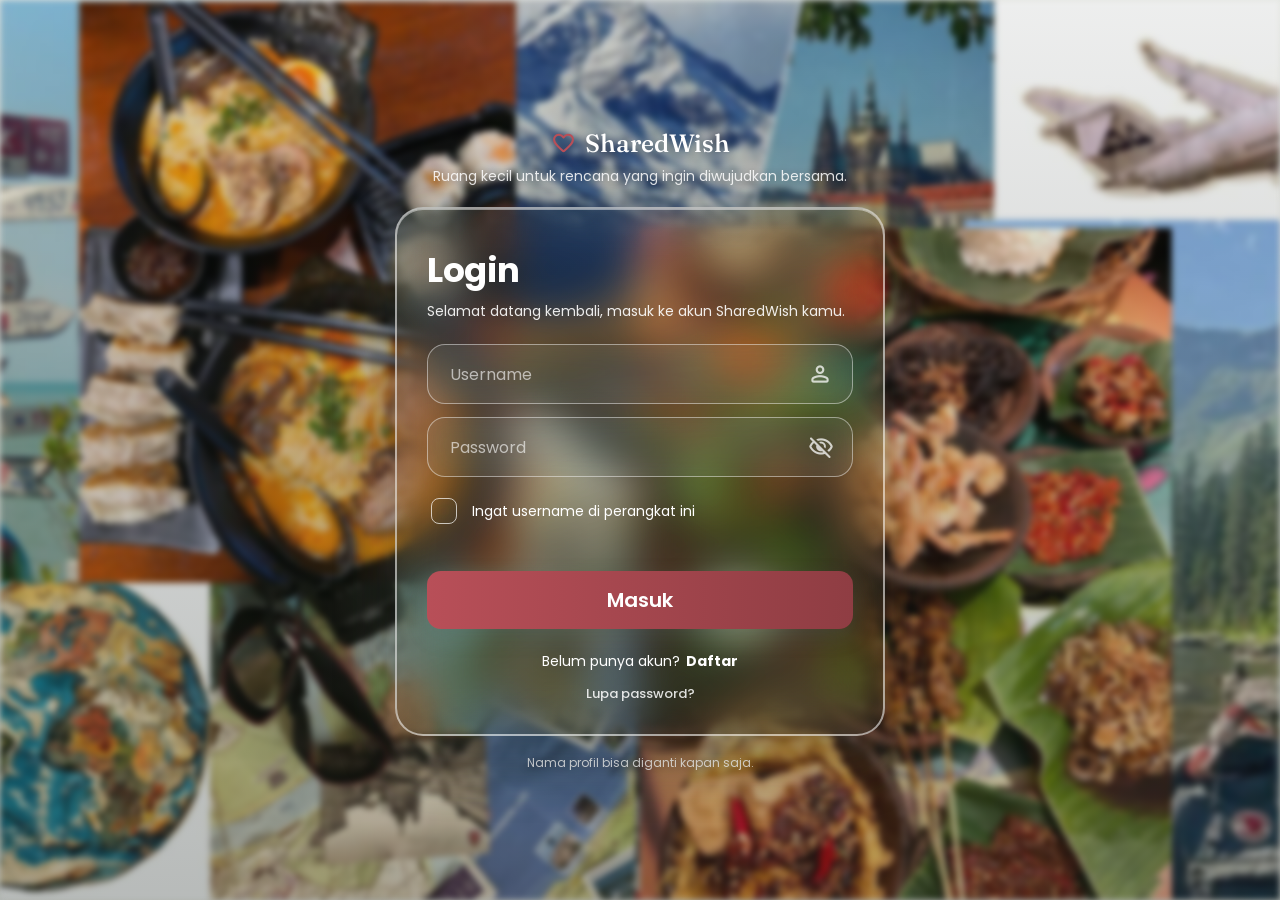
<file: index.html>
<!DOCTYPE html>
<html lang="id">
<head>
<meta charset="UTF-8">
<meta name="viewport" content="width=device-width, initial-scale=1, viewport-fit=cover">
<meta name="theme-color" content="#f3f5ef">
<title>SharedWish | Login</title>
<link rel="preconnect" href="https://fonts.googleapis.com">
<link rel="preconnect" href="https://fonts.gstatic.com" crossorigin>
<link href="https://fonts.googleapis.com/css2?family=Poppins:wght@400;500;600;700&family=Fraunces:opsz,wght@9..144,500;9..144,600&family=Material+Symbols+Rounded:opsz,wght,FILL,GRAD@20..48,400,0,0" rel="stylesheet">
<script src="firebase-config.js"></script>
<link rel="stylesheet" href="css/style.css">
</head>
<body>
<main>
  <div class="intro">
    <div class="brand"><span class="icon" aria-hidden="true">favorite</span> SharedWish</div>
    <p>Ruang kecil untuk rencana yang ingin diwujudkan bersama.</p>
  </div>
  <section id="auth-panel">
    <form id="auth-form">
      <h1 id="auth-heading">Login</h1>
      <p class="hint" id="auth-subtitle">Selamat datang kembali, masuk ke akun SharedWish kamu.</p>
      <div class="auth-fields">
        <label class="sr-only" for="auth-username">Username</label>
        <div class="input-wrap">
          <span class="icon" aria-hidden="true">person</span>
          <input id="auth-username" type="text" maxlength="30" autocomplete="username" autocapitalize="none" placeholder="Username" required>
        </div>
        <label class="sr-only" for="auth-password">Password</label>
        <div class="input-wrap">
          <span class="icon" aria-hidden="true">lock</span>
          <input id="auth-password" type="password" minlength="8" autocomplete="current-password" placeholder="Password" required>
          <button class="password-toggle" id="toggle-password" type="button" aria-label="Tampilkan password"><span class="icon" aria-hidden="true">visibility_off</span></button>
        </div>
        <div id="confirm-password-wrap" class="input-wrap" hidden>
          <span class="icon" aria-hidden="true">lock</span>
          <label class="sr-only" for="auth-confirm-password">Ulangi password</label>
          <input id="auth-confirm-password" type="password" minlength="8" autocomplete="new-password" placeholder="Ulangi password">
        </div>
      </div>
      <label class="remember-row" for="remember-username">
        <input id="remember-username" type="checkbox">
        <span>Ingat username di perangkat ini</span>
      </label>
      <p class="auth-error" id="auth-error" aria-live="polite"></p>
      <button type="submit" id="auth-submit"><span class="icon" aria-hidden="true" style="color:inherit">login</span> Masuk</button>
    </form>
    <form id="recovery-form" hidden>
      <h1>Lupa password?</h1>
      <p class="hint">Masukkan username kamu. Kami akan mengirim link reset password ke email yang terdaftar di Firebase.</p>
      <div class="auth-fields">
        <label class="sr-only" for="recovery-username">Username</label>
        <div class="input-wrap"><span class="icon" aria-hidden="true">person</span><input id="recovery-username" type="text" maxlength="30" autocomplete="username" autocapitalize="none" placeholder="Username" required></div>
      </div>
      <button type="submit" id="recovery-submit">Kirim email reset</button>
    </form>
    <div class="auth-links">
      <div class="account-switch"><span id="auth-switch-copy">Belum punya akun?</span><button class="text-button" id="tab-register" type="button">Daftar</button><button class="text-button" id="tab-login" type="button" hidden>Masuk</button></div>
      <button class="text-button" id="tab-recover" type="button">Lupa password?</button>
    </div>
  </section>
  <section id="recovery-panel" hidden>
    <h1>Email terkirim</h1>
    <p class="hint">Cek inbox kamu untuk link reset password.</p>
    <code class="recovery-code" id="recovery-code-display" style="font-size:13px;line-height:1.6;"></code>
    <button type="button" id="copy-recovery" style="display:none;">Salin kode</button>
    <p class="photo-error" id="recovery-copy-status" aria-live="polite"></p>
    <button type="button" class="secondary-button" id="continue-after-recovery">Kembali ke Login</button>
  </section>
  <form id="profile-form" hidden>
    <h1>Mulai dari nama kamu</h1>
    <p class="hint">Nama ini akan dipakai saat kamu membuat atau bergabung ke room.</p>
    <p class="account-note" id="account-label"></p>
    <div class="profile-photo-row">
      <div class="avatar-preview">
        <span class="icon" id="photo-placeholder" aria-hidden="true">person</span>
        <img id="photo-preview" alt="Pratinjau foto profil">
      </div>
      <div class="photo-actions">
        <label class="photo-select" for="profile-photo"><span class="icon" aria-hidden="true">photo_camera</span> Pilih foto profil</label>
        <input class="photo-input" id="profile-photo" type="file" accept="image/*">
        <button class="photo-remove" id="remove-photo" type="button">Hapus foto</button>
        <p class="photo-error" id="photo-error" aria-live="polite"></p>
      </div>
    </div>
    <label for="profile-name">Nama profil</label>
    <input id="profile-name" name="name" type="text" maxlength="30" autocomplete="nickname" placeholder="Contoh: Alex" required>
    <button type="submit" id="profile-submit"><span class="icon" aria-hidden="true" style="color:inherit">arrow_forward</span> Lanjutkan</button>
    <button class="secondary-button" id="rotate-recovery" type="button">Ganti password</button>
    <button class="secondary-button" id="logout-button" type="button">Keluar dari akun</button>
  </form>
  <footer>Nama profil bisa diganti kapan saja.</footer>
</main>
<script src="js/script.js"></script>
</body>
</html>
</file>
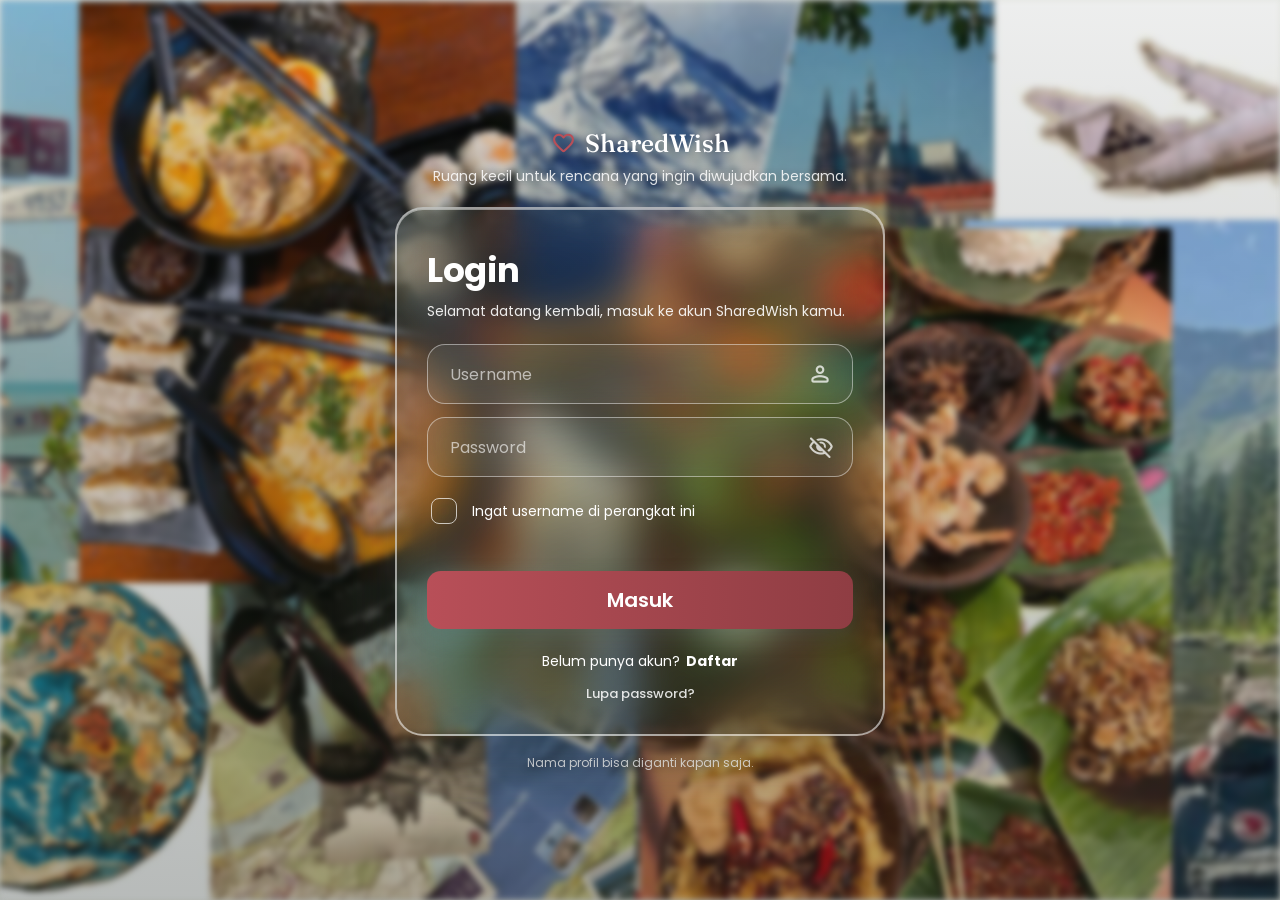
<file: sharedwish-v1.html>
<!DOCTYPE html>
<html lang="id">
<head>
<meta charset="UTF-8">
<meta name="viewport" content="width=device-width, initial-scale=1, viewport-fit=cover">
<title>SharedWish</title>
<link rel="preconnect" href="https://fonts.googleapis.com">
<link rel="preconnect" href="https://fonts.gstatic.com" crossorigin>
<link href="https://fonts.googleapis.com/css2?family=DM+Sans:wght@400;500;600;700&family=Fraunces:opsz,wght@9..144,500;9..144,600&family=Material+Symbols+Rounded:opsz,wght,FILL,GRAD@20..48,400,0,0" rel="stylesheet">
<script src="firebase-config.js"></script>
<link rel="stylesheet" href="css/main.css">
</head>
<body>
<div class="wrap">

  <div id="screen-login" class="screen active">
    <div class="top-line">
      <a class="login-profile" id="login-profile" href="index.html" aria-label="Buka profil pengguna">
        <span class="icon" id="login-profile-placeholder" aria-hidden="true">account_circle</span>
        <img id="login-profile-photo" alt="" style="display:none;">
        <span class="login-profile-name" id="login-profile-name"></span>
      </a>

    </div>
    <div style="text-align:center;margin-bottom:24px;">
      <h1 class="brand" style="font-size:30px;"><span class="icon" aria-hidden="true">favorite</span> SharedWish</h1>
      <p class="badge">Ruang wishlist &amp; pengingat acara bersama</p>
    </div>
    <div class="tab-row">
      <button class="tab-btn active" id="tab-join" onclick="switchAuthTab('join')">Masuk</button>
      <button class="tab-btn" id="tab-create" onclick="switchAuthTab('create')">Buat Room</button>
    </div>
    <div class="card auth-form active" id="form-join">
      <input id="in-roomid" placeholder="Room ID (mis. MYMBG01)" autocapitalize="characters">
      <input id="in-pin" type="password" inputmode="numeric" maxlength="8" placeholder="PIN Room (jika ada)">
      <button class="btn-primary" id="btn-join" onclick="joinRoom()">Masuk</button>
      <p class="hint" style="margin-top:10px;">Masukkan Room ID dan PIN Room untuk bergabung.</p>
    </div>
    <div class="card auth-form" id="form-create">
      <input id="in-newroomname" placeholder="Nama room, mis. My MBG">
      <input id="in-newroompin" type="password" inputmode="numeric" maxlength="8" placeholder="Buat PIN Room (opsional)">
      <button class="btn-primary" id="btn-create" onclick="createRoom()">Buat Room Baru</button>
      <p class="hint" style="margin-top:10px;">Room ID akan dibuat otomatis. Bagikan ke pasanganmu beserta PIN-nya.</p>
    </div>
  </div>

  <div id="screen-room" class="screen">
    <header class="top">
      <div>
        <h2 id="room-name">Room</h2>
        <div class="member-list" id="room-members" aria-label="Profil dan anggota room"></div>
        <span class="room-id-badge" id="room-id-badge"></span>
      </div>
      <div class="action-row" style="margin:0;">
        <button class="btn-ghost" onclick="leaveRoom()"><span class="icon small" aria-hidden="true">logout</span> Keluar</button>
      </div>
    </header>
    <div id="banners"></div>
    <div class="stat-row" id="room-stats"></div>
    <div class="card" id="progress"></div>
    <div class="nav-grid">
      <button class="nav-btn" onclick="goWishlist()"><span class="icon" aria-hidden="true">favorite</span> Wishlist</button>
      <button class="nav-btn" onclick="goEntity('events')"><span class="icon" aria-hidden="true">event</span> Event</button>
      <button class="nav-btn" onclick="goEntity('secrets')"><span class="icon" aria-hidden="true">lock</span> Secret</button>
      <button class="nav-btn" onclick="goEntity('memories')"><span class="icon" aria-hidden="true">photo_camera</span> Memory</button>
    </div>
    <div class="row-btns">
      <button class="btn-sm" onclick="shareRoom()"><span class="icon small" aria-hidden="true">group_add</span> Undang</button>
      <button class="btn-sm" onclick="enableNotif()"><span class="icon small" aria-hidden="true">notifications</span> Notifikasi</button>
      <button class="btn-sm" onclick="exportJson()"><span class="icon small" aria-hidden="true">download</span> JSON</button>
      <button class="btn-sm" onclick="exportCsv()"><span class="icon small" aria-hidden="true">download</span> CSV</button>
    </div>
  </div>

  <div id="screen-wishlist" class="screen">
    <header class="top">
      <div>
        <button class="btn-ghost" onclick="goRoom()" style="padding-left:0;"><span class="icon small" aria-hidden="true">arrow_back</span> Room</button>
        <h2>Wishlist</h2>
      </div>
    </header>
    <p class="sync-note" id="sync-note"></p>
    <div id="wishlist-list"></div>
    <button class="fab" onclick="openModal()" aria-label="Tambah wishlist"><span class="icon" aria-hidden="true">add</span></button>
  </div>

  <div id="screen-entity" class="screen">
    <header class="top"><div>
      <button class="btn-ghost" onclick="goRoom()" style="padding-left:0;"><span class="icon small" aria-hidden="true">arrow_back</span> Room</button>
      <h2 id="ent-title"></h2><p class="badge" id="ent-sub"></p>
    </div></header>
    <div id="ent-list"></div>
    <button class="fab" id="ent-fab" onclick="openEnt()" aria-label="Tambah"><span class="icon" aria-hidden="true">add</span></button>
  </div>

</div>

<div class="modal-back" id="modal-back">
  <div class="modal">
    <h3 id="modal-title">Tambah Wishlist</h3>
    <input id="f-title" placeholder="Judul (mis. Camping bareng)">
    <textarea id="f-desc" placeholder="Deskripsi (opsional)" rows="2"></textarea>
    <div class="row2">
      <select id="f-category">
        <option value="Umum">Umum</option>
        <option value="Kuliner">Kuliner</option>
        <option value="Jalan-jalan">Jalan-jalan</option>
        <option value="Hiburan">Hiburan</option>
        <option value="Lainnya">Lainnya</option>
      </select>
      <select id="f-priority">
        <option value="Rendah">Prioritas: Rendah</option>
        <option value="Sedang" selected>Prioritas: Sedang</option>
        <option value="Tinggi">Prioritas: Tinggi</option>
      </select>
    </div>
    <div class="row2">
      <select id="f-status">
        <option value="idea">Ide</option>
        <option value="planned">Direncanakan</option>
        <option value="preparing">Dipersiapkan</option>
        <option value="done">Selesai</option>
      </select>
      <input id="f-target" type="date">
    </div>
    <button class="btn-sm" id="btn-mem" style="display:none;margin-bottom:12px" onclick="memWish()"></button>
    <div class="action-row">
      <button class="btn-ghost" onclick="closeModal()">Batal</button>
      <button class="btn-danger" id="btn-delete" onclick="deleteWish()" style="display:none;">Hapus</button>
      <button class="btn-primary" id="btn-save" onclick="saveWish()">Simpan</button>
    </div>
  </div>
</div>

<div class="modal-back" id="ent-modal">
  <div class="modal">
    <h3 id="ent-mtitle"></h3>
    <div id="ent-fields"></div>
    <div id="ent-extra"></div>
    <div class="action-row">
      <button class="btn-ghost" onclick="closeEnt()">Batal</button>
      <button class="btn-danger" id="ent-del" onclick="delEnt()" style="display:none;">Hapus</button>
      <button class="btn-primary" id="ent-save" onclick="saveEnt()">Simpan</button>
    </div>
  </div>
</div>
<script src="js/main.js"></script>
</body>
</html>
</file>
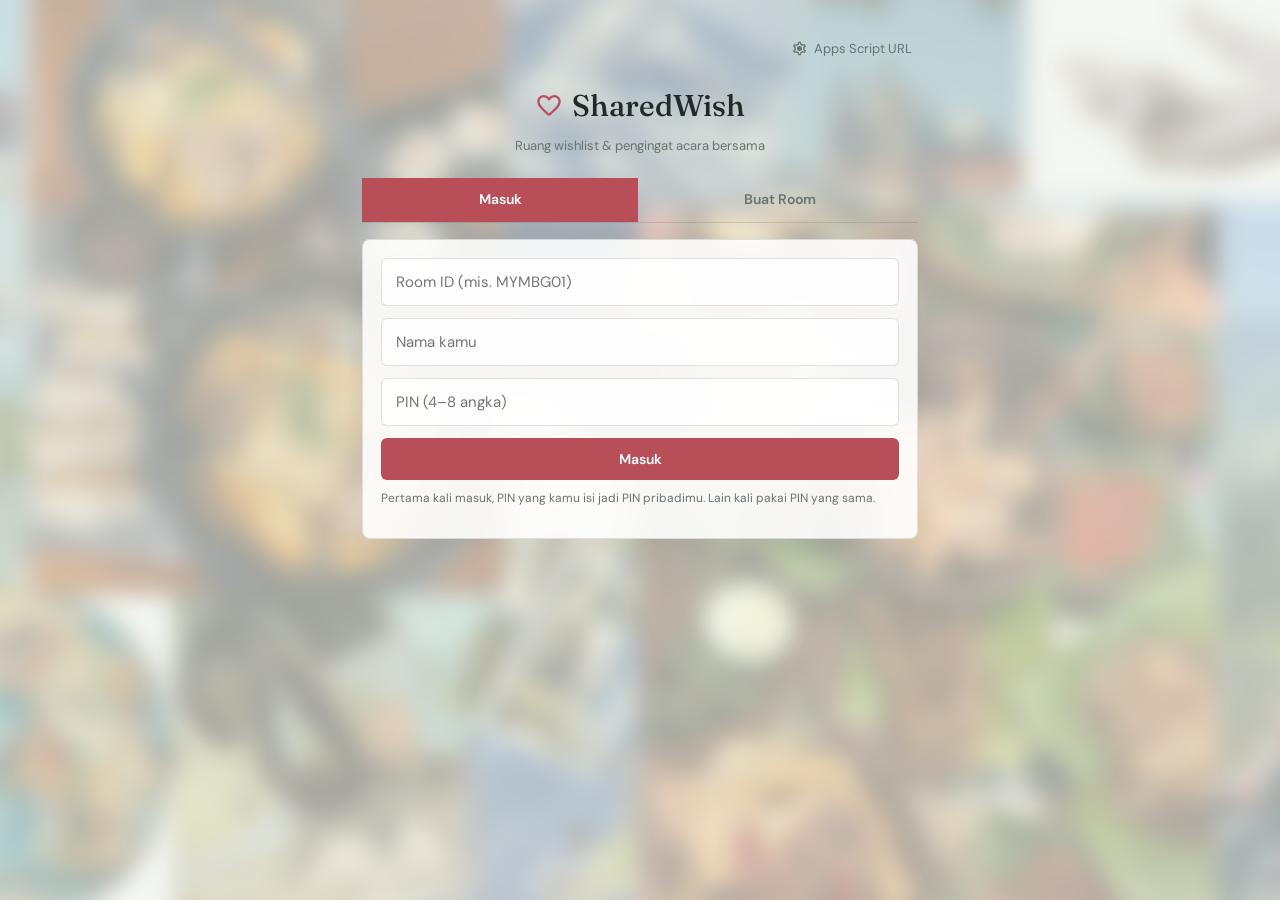
<file: versi lama.html>
<!DOCTYPE html>
<html lang="id">
<head>
<meta charset="UTF-8">
<meta name="viewport" content="width=device-width, initial-scale=1, viewport-fit=cover">
<title>SharedWish</title>
<link rel="preconnect" href="https://fonts.googleapis.com">
<link rel="preconnect" href="https://fonts.gstatic.com" crossorigin>
<link href="https://fonts.googleapis.com/css2?family=DM+Sans:wght@400;500;600;700&family=Fraunces:opsz,wght@9..144,500;9..144,600&family=Material+Symbols+Rounded:opsz,wght,FILL,GRAD@20..48,400,0,0" rel="stylesheet">
<style>
:root{
  color-scheme:light;
  --bg:#f3f5ef; --surface:rgba(255,255,255,.88); --text:#202a26; --muted:#68746e;
  --accent:#b84f58; --accent-soft:#f6e6e1; --plum:#486359;
  --border:rgba(46,69,59,.15); --radius:8px;
}
:root[data-theme="dark"]{
  color-scheme:dark;
  --bg:#1c2723; --surface:rgba(35,47,42,.9); --text:#f0f2ec; --muted:#b1bcb4;
  --accent:#e17c78; --accent-soft:#503936; --plum:#b5c7b9; --border:rgba(219,233,220,.15);
}
html{scroll-padding-top:env(safe-area-inset-top,0px);}
*{box-sizing:border-box;}
body{margin:0;background:var(--bg);color:var(--text);font-family:'DM Sans',sans-serif;min-height:100vh;
  padding-top:env(safe-area-inset-top,0px);padding-bottom:env(safe-area-inset-bottom,0px);isolation:isolate;}
body::before,body::after{content:"";position:fixed;inset:-20px;pointer-events:none;z-index:-1;}
body::before{background:url('bg.jpg') center/cover no-repeat;filter:blur(12px);transform:scale(1.04);}
body::after{inset:0;background:rgba(239,243,236,.66);}
:root[data-theme="dark"] body::after{background:rgba(20,30,26,.72);}
h1,h2,h3{font-family:'Fraunces',serif;font-weight:500;margin:0;}
.wrap{max-width:600px;margin:0 auto;padding:34px 22px 72px;}
.screen{display:none;} .screen.active{display:block;}
input,select,textarea{width:100%;padding:13px 14px;border:1px solid var(--border);border-radius:6px;background:var(--surface);color:var(--text);font-family:inherit;font-size:15px;margin-bottom:12px;}
input:focus,select:focus,textarea:focus{outline:2px solid var(--accent);outline-offset:1px;}
button{font-family:inherit;font-size:14px;border:none;border-radius:6px;padding:12px 16px;cursor:pointer;transition:background .18s ease,border-color .18s ease,transform .18s ease;}
button:hover{transform:translateY(-1px);}
.btn-primary{background:var(--accent);color:#fff;width:100%;font-weight:600;}
.btn-primary:disabled{opacity:.6;}
.btn-ghost{background:transparent;color:var(--plum);padding:8px 4px;}
.btn-danger{background:transparent;color:var(--accent);}
.card{background:var(--surface);backdrop-filter:blur(18px);border:1px solid var(--border);border-radius:var(--radius);padding:18px;margin-bottom:12px;box-shadow:0 8px 24px rgba(34,48,39,.06);}
header.top{display:flex;align-items:center;justify-content:space-between;margin-bottom:24px;gap:10px;}
.badge{font-size:13px;color:var(--muted);}
.stat-row{display:flex;gap:10px;margin:20px 0;}
.stat{flex:1;background:var(--surface);border:1px solid var(--border);border-radius:6px;padding:14px;text-align:left;}
.stat b{display:block;font-size:24px;font-weight:600;}
.stat span{font-size:12px;color:var(--muted);}
.wish-item{display:flex;justify-content:space-between;align-items:flex-start;gap:10px;}
.wish-title{font-weight:600;}
.wish-meta{font-size:13px;color:var(--muted);margin-top:2px;}
.status-pill{display:inline-flex;align-items:center;gap:4px;font-size:12px;padding:4px 8px;border-radius:4px;background:var(--accent-soft);color:var(--accent);white-space:nowrap;}
.empty{text-align:center;color:var(--muted);padding:40px 10px;}
.fab{position:fixed;right:max(20px,env(safe-area-inset-right,0px));bottom:max(20px,env(safe-area-inset-bottom,0px));background:var(--accent);color:#fff;width:54px;height:54px;border-radius:50%;font-size:24px;display:flex;align-items:center;justify-content:center;box-shadow:0 8px 22px rgba(75,47,43,.25);border:none;}
.modal-back{position:fixed;inset:0;background:rgba(20,30,26,.46);backdrop-filter:blur(5px);display:none;align-items:flex-end;justify-content:center;z-index:10;}
.modal-back.active{display:flex;}
.modal{background:var(--surface);backdrop-filter:blur(22px);width:100%;max-width:600px;border:1px solid var(--border);border-radius:10px 10px 0 0;padding:24px 22px calc(22px + env(safe-area-inset-bottom,0px));max-height:85vh;overflow-y:auto;}
.modal h3{margin-bottom:16px;}
.row2{display:flex;gap:10px;} .row2>*{flex:1;}
.hint{font-size:12px;color:var(--muted);margin:-6px 0 14px;}
.action-row{display:flex;gap:10px;margin-top:6px;}
.action-row button{flex:1;}
.tab-row{display:flex;gap:4px;margin-bottom:16px;border-bottom:1px solid var(--border);}
.tab-btn{flex:1;background:transparent;border:0;border-bottom:2px solid transparent;border-radius:0;color:var(--muted);font-weight:600;padding:12px;}
.tab-btn.active{background:var(--accent);color:#fff;border-color:var(--accent);}
.auth-form{display:none;} .auth-form.active{display:block;}
.room-id-badge{display:inline-block;background:var(--accent-soft);color:var(--accent);font-size:12px;font-weight:600;letter-spacing:.5px;padding:5px 9px;border-radius:4px;margin-top:7px;}
.top-line{display:flex;justify-content:space-between;align-items:center;margin-bottom:24px;}
.gear{background:transparent;color:var(--muted);font-size:13px;padding:6px;display:inline-flex;align-items:center;gap:6px;}
.sync-note{font-size:12px;color:var(--muted);text-align:center;margin:6px 0 14px;}
.nav-grid{display:grid;grid-template-columns:1fr 1fr;gap:10px;margin:18px 0}
.nav-btn{background:var(--surface);border:1px solid var(--border);color:var(--text);padding:16px 12px;border-radius:6px;font-weight:600;display:flex;align-items:center;gap:10px;text-align:left}
.nav-btn .icon{color:var(--accent);}
.banner{background:var(--surface);border-left:3px solid var(--accent);color:var(--text);border-radius:4px;padding:11px 14px;margin-bottom:10px;font-size:14px;display:flex;align-items:center;gap:8px}
.bar{display:flex;height:10px;border-radius:6px;overflow:hidden;background:var(--border);margin:8px 0}
.bar i{display:block;background:var(--accent)}
.row-btns{display:flex;gap:8px;flex-wrap:wrap;margin-top:14px}
.btn-sm{background:var(--surface);border:1px solid var(--border);color:var(--plum);padding:8px 11px;font-size:13px;display:inline-flex;align-items:center;justify-content:center;gap:6px}
label.lb{display:block;font-size:12px;color:var(--muted);margin:0 0 4px}
.side{display:flex;flex-direction:column;align-items:flex-end;gap:8px}
.mem img{width:100%;max-height:220px;object-fit:cover;border-radius:10px;margin-bottom:10px;display:block}
.story{font-style:italic;margin:10px 0 0;line-height:1.5}
.icon{font-family:'Material Symbols Rounded';font-weight:normal;font-style:normal;font-size:20px;line-height:1;letter-spacing:normal;text-transform:none;display:inline-flex;align-items:center;white-space:nowrap;word-wrap:normal;direction:ltr;font-feature-settings:'liga';-webkit-font-feature-settings:'liga';-webkit-font-smoothing:antialiased;}
.icon.small{font-size:17px;}
.brand{display:flex;align-items:center;justify-content:center;gap:9px;}
.brand .icon{font-size:28px;color:var(--accent);}
@media(max-width:420px){.wrap{padding:24px 16px 72px}.card{padding:15px}.row-btns{gap:6px}.row-btns .btn-sm{flex:1}.side .btn-sm{font-size:12px;padding:7px 8px}}
</style>
</head>
<body>
<div class="wrap">

  <div id="screen-login" class="screen active">
    <div class="top-line">
      <div></div>
      <button class="gear" onclick="getApiUrl(true)"><span class="icon small" aria-hidden="true">settings</span> Apps Script URL</button>
    </div>
    <div style="text-align:center;margin-bottom:24px;">
      <h1 class="brand" style="font-size:30px;"><span class="icon" aria-hidden="true">favorite</span> SharedWish</h1>
      <p class="badge">Ruang wishlist &amp; pengingat acara bersama</p>
    </div>
    <div class="tab-row">
      <button class="tab-btn active" id="tab-join" onclick="switchAuthTab('join')">Masuk</button>
      <button class="tab-btn" id="tab-create" onclick="switchAuthTab('create')">Buat Room</button>
    </div>
    <div class="card auth-form active" id="form-join">
      <input id="in-roomid" placeholder="Room ID (mis. MYMBG01)" autocapitalize="characters">
      <input id="in-username" placeholder="Nama kamu">
      <input id="in-pin" type="password" inputmode="numeric" maxlength="8" placeholder="PIN (4–8 angka)">
      <button class="btn-primary" id="btn-join" onclick="joinRoom()">Masuk</button>
      <p class="hint" style="margin-top:10px;">Pertama kali masuk, PIN yang kamu isi jadi PIN pribadimu. Lain kali pakai PIN yang sama.</p>
    </div>
    <div class="card auth-form" id="form-create">
      <input id="in-newroomname" placeholder="Nama room, mis. My MBG">
      <input id="in-sheeturl" placeholder="Link atau ID Google Spreadsheet kamu">
      <input id="in-newusername" placeholder="Nama kamu">
      <input id="in-newpin" type="password" inputmode="numeric" maxlength="8" placeholder="PIN pribadi (4–8 angka)">
      <input id="in-createcode" placeholder="Kode pembuat (isi hanya jika diatur di backend)">
      <button class="btn-primary" id="btn-create" onclick="createRoom()">Buat Room Baru</button>
      <p class="hint" style="margin-top:10px;">Spreadsheet hanya dikirim sekali ke backend; setelah itu backend yang menentukan Spreadsheet dari Room ID.</p>
    </div>
  </div>

  <div id="screen-room" class="screen">
    <header class="top">
      <div>
        <h2 id="room-name">Room</h2>
        <p class="badge" id="room-members"></p>
        <span class="room-id-badge" id="room-id-badge"></span>
      </div>
      <button class="btn-ghost" onclick="logout()"><span class="icon small" aria-hidden="true">logout</span> Keluar</button>
    </header>
    <div id="banners"></div>
    <div class="stat-row" id="room-stats"></div>
    <div class="card" id="progress"></div>
    <div class="nav-grid">
      <button class="nav-btn" onclick="goWishlist()"><span class="icon" aria-hidden="true">favorite</span> Wishlist</button>
      <button class="nav-btn" onclick="goEntity('events')"><span class="icon" aria-hidden="true">event</span> Event</button>
      <button class="nav-btn" onclick="goEntity('secrets')"><span class="icon" aria-hidden="true">lock</span> Secret</button>
      <button class="nav-btn" onclick="goEntity('memories')"><span class="icon" aria-hidden="true">photo_camera</span> Memory</button>
    </div>
    <div class="row-btns">
      <button class="btn-sm" onclick="shareRoom()"><span class="icon small" aria-hidden="true">group_add</span> Undang</button>
      <button class="btn-sm" onclick="enableNotif()"><span class="icon small" aria-hidden="true">notifications</span> Notifikasi</button>
      <button class="btn-sm" onclick="exportJson()"><span class="icon small" aria-hidden="true">download</span> JSON</button>
      <button class="btn-sm" onclick="exportCsv()"><span class="icon small" aria-hidden="true">download</span> CSV</button>
    </div>
  </div>

  <div id="screen-wishlist" class="screen">
    <header class="top">
      <div>
        <button class="btn-ghost" onclick="goRoom()" style="padding-left:0;"><span class="icon small" aria-hidden="true">arrow_back</span> Room</button>
        <h2>Wishlist</h2>
      </div>
    </header>
    <p class="sync-note" id="sync-note"></p>
    <div id="wishlist-list"></div>
    <button class="fab" onclick="openModal()" aria-label="Tambah wishlist"><span class="icon" aria-hidden="true">add</span></button>
  </div>

  <div id="screen-entity" class="screen">
    <header class="top"><div>
      <button class="btn-ghost" onclick="goRoom()" style="padding-left:0;"><span class="icon small" aria-hidden="true">arrow_back</span> Room</button>
      <h2 id="ent-title"></h2><p class="badge" id="ent-sub"></p>
    </div></header>
    <div id="ent-list"></div>
    <button class="fab" id="ent-fab" onclick="openEnt()" aria-label="Tambah"><span class="icon" aria-hidden="true">add</span></button>
  </div>

</div>

<div class="modal-back" id="modal-back">
  <div class="modal">
    <h3 id="modal-title">Tambah Wishlist</h3>
    <input id="f-title" placeholder="Judul (mis. Camping bareng)">
    <textarea id="f-desc" placeholder="Deskripsi (opsional)" rows="2"></textarea>
    <div class="row2">
      <select id="f-category">
        <option value="Umum">Umum</option>
        <option value="Kuliner">Kuliner</option>
        <option value="Jalan-jalan">Jalan-jalan</option>
        <option value="Hiburan">Hiburan</option>
        <option value="Lainnya">Lainnya</option>
      </select>
      <select id="f-priority">
        <option value="Rendah">Prioritas: Rendah</option>
        <option value="Sedang" selected>Prioritas: Sedang</option>
        <option value="Tinggi">Prioritas: Tinggi</option>
      </select>
    </div>
    <div class="row2">
      <select id="f-status">
        <option value="idea">Ide</option>
        <option value="planned">Direncanakan</option>
        <option value="preparing">Dipersiapkan</option>
        <option value="done">Selesai</option>
      </select>
      <input id="f-target" type="date">
    </div>
    <button class="btn-sm" id="btn-mem" style="display:none;margin-bottom:12px" onclick="memWish()"></button>
    <div class="action-row">
      <button class="btn-ghost" onclick="closeModal()">Batal</button>
      <button class="btn-danger" id="btn-delete" onclick="deleteWish()" style="display:none;">Hapus</button>
      <button class="btn-primary" id="btn-save" onclick="saveWish()">Simpan</button>
    </div>
  </div>
</div>

<div class="modal-back" id="ent-modal">
  <div class="modal">
    <h3 id="ent-mtitle"></h3>
    <div id="ent-fields"></div>
    <div id="ent-extra"></div>
    <div class="action-row">
      <button class="btn-ghost" onclick="closeEnt()">Batal</button>
      <button class="btn-danger" id="ent-del" onclick="delEnt()" style="display:none;">Hapus</button>
      <button class="btn-primary" id="ent-save" onclick="saveEnt()">Simpan</button>
    </div>
  </div>
</div>

<script>
const STATUS_LABEL={idea:'Ide',planned:'Direncanakan',preparing:'Dipersiapkan',done:'Selesai'};
const STATUS_ICON={idea:'lightbulb',planned:'event_note',preparing:'schedule',done:'check_circle'};
function icon(name,small=false){ return `<span class="icon${small?' small':''}" aria-hidden="true">${name}</span>`; }
function statusMarkup(status){ return `${icon(STATUS_ICON[status]||'circle',true)} ${STATUS_LABEL[status]||status}`; }
let state={currentRoom:null,currentUser:null,rooms:{}};
let editingId=null;

function loadState(){
  try{ const raw=localStorage.getItem('sharedwish'); if(raw) state=JSON.parse(raw); }
  catch(e){ console.warn('load failed',e); }
}
function saveState(){
  try{ localStorage.setItem('sharedwish', JSON.stringify(state)); }
  catch(e){ console.warn('save failed',e); }
}
function show(id){
  document.querySelectorAll('.screen').forEach(s=>s.classList.remove('active'));
  document.getElementById(id).classList.add('active');
}
function currentRoomObj(){ return state.rooms[state.currentRoom]; }

function getApiUrl(force){
  let url=localStorage.getItem('sharedwish_apiurl');
  if(!url||force){
    url=prompt('Masukkan Apps Script Web App URL (hasil deploy backend):', url||'');
    if(url) localStorage.setItem('sharedwish_apiurl', url.trim());
  }
  return url;
}
function extractSheetId(input){
  const m=(input||'').match(/[-\w]{25,}/);
  return m?m[0]:(input||'').trim();
}
async function api(body,auth=true){
  const url=getApiUrl(); if(!url) throw new Error('Apps Script URL belum diatur');
  if(auth){ const r=currentRoomObj(); body={...body,roomId:state.currentRoom,name:state.currentUser,token:r&&r.token}; }
  const res=await fetch(url,{method:'POST',headers:{'Content-Type':'text/plain;charset=utf-8'},body:JSON.stringify(body)});
  const data=await res.json();
  if(data.error) throw new Error(data.error);
  return data;
}
const PIN_OK=v=>/^\d{4,8}$/.test(v);
function switchAuthTab(mode){
  document.getElementById('tab-join').classList.toggle('active',mode==='join');
  document.getElementById('tab-create').classList.toggle('active',mode==='create');
  document.getElementById('form-join').classList.toggle('active',mode==='join');
  document.getElementById('form-create').classList.toggle('active',mode==='create');
}
function genRoomId(name){
  const base=(name||'ROOM').toUpperCase().replace(/[^A-Z0-9]/g,'').slice(0,6)||'ROOM';
  return base+Math.random().toString(36).slice(2,7).toUpperCase();
}
async function joinRoom(){
  const roomId=document.getElementById('in-roomid').value.trim().toUpperCase();
  const userName=document.getElementById('in-username').value.trim();
  const pin=document.getElementById('in-pin').value.trim();
  if(!roomId||!userName){ alert('Isi Room ID dan nama kamu dulu ya.'); return; }
  if(!PIN_OK(pin)){ alert('PIN harus 4–8 angka.'); return; }
  if(!getApiUrl()) return;
  const btn=document.getElementById('btn-join'); btn.disabled=true; btn.textContent='Menghubungkan...';
  try{
    const r=await api({action:'joinRoom',roomId,name:userName,pin},false);
    const old=state.rooms[roomId]||{members:[],wishlist:[]};
    state.rooms[roomId]={...old,name:r.roomName||roomId,token:r.token};
    state.currentRoom=roomId; state.currentUser=r.name;
    saveState(); document.getElementById('in-pin').value='';
    await syncRoom(); goRoom();
  }catch(err){ alert('Gagal masuk: '+err.message); }
  finally{ btn.disabled=false; btn.textContent='Masuk'; }
}
async function createRoom(){
  const roomName=document.getElementById('in-newroomname').value.trim();
  const sheetInput=document.getElementById('in-sheeturl').value.trim();
  const userName=document.getElementById('in-newusername').value.trim();
  const pin=document.getElementById('in-newpin').value.trim();
  const createCode=document.getElementById('in-createcode').value.trim();
  if(!roomName||!sheetInput||!userName){ alert('Isi nama room, link Spreadsheet, dan nama kamu dulu ya.'); return; }
  if(!PIN_OK(pin)){ alert('PIN harus 4–8 angka.'); return; }
  if(!getApiUrl()) return;
  const spreadsheetId=extractSheetId(sheetInput);
  const roomId=genRoomId(roomName);
  const btn=document.getElementById('btn-create'); btn.disabled=true; btn.textContent='Membuat room...';
  try{
    const r=await api({action:'createRoom',roomId,roomName,spreadsheetId,name:userName,pin,createCode},false);
    state.rooms[roomId]={name:roomName,token:r.token,members:[r.name],wishlist:[]};
    state.currentRoom=roomId; state.currentUser=r.name;
    saveState(); document.getElementById('in-newpin').value='';
    goRoom();
    alert('Room dibuat! Room ID: '+roomId+'\nBagikan Room ID ke pasanganmu. Saat pertama masuk, dia membuat PIN-nya sendiri.');
  }catch(err){ alert('Gagal membuat room: '+err.message); }
  finally{ btn.disabled=false; btn.textContent='Buat Room Baru'; }
}
function logout(){ state.currentRoom=null; state.currentUser=null; saveState(); show('screen-login'); }

async function syncRoom(){
  const room=currentRoomObj();
  if(!room) return;
  const note=document.getElementById('sync-note');
  if(note) note.textContent='Menyinkronkan...';
  try{
    const r=await api({action:'sync'});
    room.wishlist=r.wishlist; room.events=r.events; room.secrets=r.secrets; room.memories=r.memories;
    if(r.members.length) room.members=r.members.map(m=>m.name);
    if(r.roomName) room.name=r.roomName;
    saveState();
    if(note) note.textContent='';
  }catch(err){
    if(/Sesi tidak valid|Room tidak ditemukan/.test(err.message)){ logout(); alert('Sesi berakhir, silakan masuk lagi.'); return; }
    if(note) note.textContent='Gagal sinkron ('+err.message+') — menampilkan data tersimpan terakhir.';
  }
}
function goRoom(skip){
  const room=currentRoomObj();
  if(!room){ show('screen-login'); return; }
  document.getElementById('room-name').textContent=room.name;
  document.getElementById('room-members').textContent=room.members.join(' · ');
  document.getElementById('room-id-badge').textContent='Room ID: '+state.currentRoom;
  const c={idea:0,planned:0,preparing:0,done:0};
  room.wishlist.forEach(w=>c[w.status]=(c[w.status]||0)+1);
  document.getElementById('room-stats').innerHTML=`
    <div class="stat"><b>${room.wishlist.length}</b><span>Total</span></div>
    <div class="stat"><b>${c.planned+c.preparing}</b><span>Berjalan</span></div>
    <div class="stat"><b>${c.done}</b><span>Selesai</span></div>`;
  renderProgress(room,c); renderBanners(room);
  show('screen-room');
  if(skip!==true) syncRoom().then(()=>{ if(document.getElementById('screen-room').classList.contains('active')) goRoom(true); });
}
async function goWishlist(){
  show('screen-wishlist');
  renderWishlist();
  await syncRoom();
  renderWishlist();
}

function renderWishlist(){
  const room=currentRoomObj();
  const list=document.getElementById('wishlist-list');
  if(!room.wishlist.length){
    list.innerHTML='<div class="empty">Belum ada wishlist.<br>Ketuk + untuk menambah hal yang ingin kalian lakukan bersama.</div>';
    return;
  }
  const order={idea:0,planned:1,preparing:2,done:3};
  const sorted=[...room.wishlist].sort((a,b)=>order[a.status]-order[b.status]);
  list.innerHTML=sorted.map(w=>`
    <div class="card wish-item" onclick="openModal('${w.id}')">
      <div>
        <div class="wish-title">${escapeHtml(w.title)}</div>
        <div class="wish-meta">${escapeHtml(w.category)} · ${escapeHtml(w.priority)}${w.target?' · '+w.target:''} · oleh ${escapeHtml(w.creator)}</div>
      </div>
      ${wishSide(w)}
    </div>`).join('');
}
function escapeHtml(s){ return (s||'').toString().replace(/[&<>"']/g,c=>({'&':'&amp;','<':'&lt;','>':'&gt;','"':'&quot;',"'":'&#39;'}[c])); }

function openModal(id){
  editingId=id||null;
  const room=currentRoomObj();
  const del=document.getElementById('btn-delete');
  if(editingId){
    const w=room.wishlist.find(x=>x.id===editingId);
    document.getElementById('modal-title').textContent='Edit Wishlist';
    document.getElementById('f-title').value=w.title;
    document.getElementById('f-desc').value=w.description||'';
    document.getElementById('f-category').value=w.category;
    document.getElementById('f-priority').value=w.priority;
    document.getElementById('f-status').value=w.status;
    document.getElementById('f-target').value=d10(w.target);
    del.style.display='block';
  }else{
    document.getElementById('modal-title').textContent='Tambah Wishlist';
    document.getElementById('f-title').value='';
    document.getElementById('f-desc').value='';
    document.getElementById('f-category').value='Umum';
    document.getElementById('f-priority').value='Sedang';
    document.getElementById('f-status').value='idea';
    document.getElementById('f-target').value='';
    del.style.display='none';
  }
  updateMemBtn();
  document.getElementById('modal-back').classList.add('active');
}
function closeModal(){ document.getElementById('modal-back').classList.remove('active'); editingId=null; }

async function saveWish(){
  const title=document.getElementById('f-title').value.trim();
  if(!title){ alert('Judul wajib diisi.'); return; }
  const data={
    title,
    description:document.getElementById('f-desc').value.trim(),
    category:document.getElementById('f-category').value,
    priority:document.getElementById('f-priority').value,
    status:document.getElementById('f-status').value,
    target:document.getElementById('f-target').value,
  };
  const btn=document.getElementById('btn-save'); btn.disabled=true; btn.textContent='Menyimpan...';
  try{
    const prev=editingId&&currentRoomObj().wishlist.find(x=>x.id===editingId);
    const wasDone=!!prev&&prev.status==='done';
    if(editingId){ data.id=editingId; await api({action:'update',sheet:'Wishlist',data}); }
    else { data.id='W'+Date.now(); await api({action:'add',sheet:'Wishlist',data}); }
    closeModal(); await syncRoom(); renderWishlist();
    if(data.status==='done'&&!wasDone&&confirm('Selesai! Simpan sebagai Memory sekarang?')) memWish(data.id);
  }catch(err){ alert('Gagal menyimpan: '+err.message); }
  finally{ btn.disabled=false; btn.textContent='Simpan'; }
}
async function deleteWish(){
  if(!editingId||!confirm('Hapus wishlist ini?')) return;
  try{ await api({action:'delete',sheet:'Wishlist',id:editingId}); closeModal(); await syncRoom(); renderWishlist(); }
  catch(err){ alert('Gagal menghapus: '+err.message); }
}

/* ---------- V2: event & reminder ---------- */
const ENT={
 events:{sheet:'Events',title:'Event',icon:'event',fields:[['title','Nama acara','text'],['date','Tanggal','date'],['time','Jam','time'],['location','Lokasi','text'],['notes','Catatan','textarea'],['reminder','Reminder','select',[['none','Tanpa reminder'],['0','Pada hari H'],['1','H-1 (sehari sebelum)'],['3','H-3'],['7','H-7']]]]},
 secrets:{sheet:'Secrets',title:'Secret Wishlist',icon:'lock',sub:'Hanya kamu yang melihat ini di aplikasi',fields:[['title','Judul','text'],['description','Deskripsi','textarea']]},
 memories:{sheet:'Memories',title:'Memory',icon:'photo_camera',sub:'Arsip pengalaman kalian — lahir dari wishlist yang terwujud atau event yang sudah lewat',fields:[['title','Judul kenangan','text'],['date','Tanggal kejadian','date'],['note','Cerita — apa yang terjadi dan apa yang kalian rasakan?','textarea'],['image','Link foto (Google Drive / URL)','text']]}
};
let entKey=null, entEditId=null;
const d10=v=>(v||'').toString().slice(0,10);
function daysUntil(ds){ const d=new Date(d10(ds)+'T00:00:00'), t=new Date(); t.setHours(0,0,0,0); return Math.round((d-t)/864e5); }
function reminderList(room){
  return (room.events||[]).filter(e=>e.date&&e.reminder!==''&&e.reminder!=='none'&&e.reminder!==undefined).map(e=>{
    const dl=daysUntil(e.date); if(dl<0||dl>+e.reminder) return null;
    const txt=dl===0?`Hari ini — ${e.title}${e.time?' pukul '+e.time:''}`:dl===1?`Besok — ${e.title}`:`${dl} hari lagi — ${e.title}`;
    return {id:e.id,txt};
  }).filter(Boolean);
}
function renderBanners(room){
  const list=reminderList(room);
  document.getElementById('banners').innerHTML=list.map(r=>`<div class="banner">${icon('notifications',true)} ${escapeHtml(r.txt)}</div>`).join('');
  if('Notification' in window && Notification.permission==='granted'){
    const today=new Date().toDateString();
    list.forEach(r=>{ try{ const k='sw_n_'+r.id+'_'+today; if(!localStorage.getItem(k)){ localStorage.setItem(k,1); new Notification('SharedWish',{body:r.txt}); } }catch(e){} });
  }
}
function enableNotif(){
  if(!('Notification' in window)){ alert('Browser ini tidak mendukung notifikasi.'); return; }
  Notification.requestPermission().then(p=>{ if(p==='granted'){ alert('Notifikasi aktif. Pengingat muncul saat aplikasi dibuka.'); renderBanners(currentRoomObj()); } else alert('Izin notifikasi ditolak.'); });
}
function fieldHtml(f,v){
  const [k,l,t,o]=f, val=escapeHtml(v||'');
  const inp=t==='textarea'?`<textarea id="e-${k}" rows="2">${val}</textarea>`
    :t==='select'?`<select id="e-${k}">${o.map(([a,b])=>`<option value="${a}"${String(v)===a?' selected':''}>${b}</option>`).join('')}</select>`
    :`<input id="e-${k}" type="${t}" value="${val}">`;
  return `<label class="lb">${l}</label>${inp}`;
}
function entRows(){ return currentRoomObj()[entKey]||[]; }
function goEntity(k){
  entKey=k; const c=ENT[k];
  document.getElementById('ent-title').innerHTML=`${icon(c.icon)} ${c.title}`;
  document.getElementById('ent-sub').textContent=c.sub||'';
  document.getElementById('ent-fab').style.display=k==='memories'?'none':'flex';
  show('screen-entity'); renderEnt();
  syncRoom().then(()=>{ if(entKey===k) renderEnt(); });
}
function renderEnt(){
  let rows=[...entRows()];
  if(entKey==='events') rows.sort((a,b)=>(d10(a.date)+a.time).localeCompare(d10(b.date)+b.time));
  if(entKey==='memories') rows.sort((a,b)=>d10(b.date).localeCompare(d10(a.date)));
  const el=document.getElementById('ent-list');
  if(!rows.length){ el.innerHTML=entKey==='memories'?'<div class="empty">Belum ada memory.<br>Tandai wishlist sebagai selesai, atau buka event yang sudah lewat, lalu pilih “Jadikan Memory”.</div>':'<div class="empty">Belum ada data. Ketuk + untuk menambah.</div>'; return; }
  if(entKey==='memories'){ el.innerHTML=rows.map(memCard).join(''); return; }
  el.innerHTML=rows.map(r=>{
    let meta='', extra='';
    if(entKey==='events'){ const dl=r.date?daysUntil(r.date):null; meta=[d10(r.date),r.time,r.location].filter(Boolean).join(' · '); extra=evSide(r,dl); if(r.notes) meta+=`<br>${escapeHtml(r.notes)}`; }
    if(entKey==='secrets') meta=escapeHtml(r.description);
    if(entKey==='memories'){ meta=[d10(r.date)].filter(Boolean).join('')+(r.note?'<br>'+escapeHtml(r.note):''); {const rl=refLabel(r); if(rl) meta+='<br>'+icon('link',true)+' '+escapeHtml(rl);}
      if(/^https?:\/\//.test(r.image||'')) meta+=`<br><a href="${escapeHtml(r.image)}" target="_blank" rel="noopener">${icon('photo_camera',true)} Lihat foto</a>`; }
    return `<div class="card wish-item" onclick="openEnt('${r.id}')"><div><div class="wish-title">${escapeHtml(r.title)}</div><div class="wish-meta">${entKey==='events'?escapeHtml(meta).replace(/&lt;br&gt;/g,'<br>'):meta}</div></div>${extra}</div>`;
  }).join('');
}
let entRef=null;
function findMem(type,id){ return (currentRoomObj().memories||[]).find(m=>m.ref_type===type&&m.ref_id===id); }
function refLabel(m){
  if(!m.ref_type||!m.ref_id) return '';
  const r=currentRoomObj(), list=m.ref_type==='wishlist'?r.wishlist:(r.events||[]);
  const src=list.find(x=>x.id===m.ref_id);
  return src?(m.ref_type==='wishlist'?'Wishlist: ':'Event: ')+src.title:'';
}
function memoryFrom(type,id,title,date){
  const m=findMem(type,id);
  if(type==='wishlist') closeModal(); else closeEnt();
  goEntity('memories');
  if(m) openEnt(m.id); else openEnt(null,{title,date:d10(date)||d10(new Date().toISOString()),ref_type:type,ref_id:id});
}
function updateMemBtn(){
  const b=document.getElementById('btn-mem'); b.style.display='none';
  const w=editingId&&currentRoomObj().wishlist.find(x=>x.id===editingId);
  if(!w||w.status!=='done') return;
  b.innerHTML=`${icon('photo_camera',true)} ${findMem('wishlist',w.id)?'Lihat Memory':'Simpan sebagai Memory'}`;
  b.style.display='inline-block';
}
function memWish(id){ const w=currentRoomObj().wishlist.find(x=>x.id===(id||editingId)); if(w) memoryFrom('wishlist',w.id,w.title,w.target); }
function memEvt(id){ const e=(currentRoomObj().events||[]).find(x=>x.id===id); if(e) memoryFrom('events',id,e.title,e.date); }
function openEnt(id,pre){
  entEditId=id||null; entRef=pre&&pre.ref_id?{ref_type:pre.ref_type,ref_id:pre.ref_id}:null;
  const c=ENT[entKey];
  const row=id?entRows().find(x=>x.id===id):(pre||{reminder:'1'});
  document.getElementById('ent-mtitle').textContent=(id?'Edit ':'Tambah ')+c.title.replace(/^\S+\s/,'');
  document.getElementById('ent-fields').innerHTML=c.fields.map(f=>fieldHtml(f,f[2]==='date'?d10(row[f[0]]):row[f[0]])).join('');
  let extra='';
  if(entKey==='events'&&id){ const m=findMem('events',id); if(m||daysUntil(row.date)<=0) extra=`<button class="btn-sm" style="margin-bottom:12px" onclick="memEvt('${id}')">${icon('photo_camera',true)} ${m?'Lihat Memory':'Simpan sebagai Memory'}</button>`; }
  if(entKey==='memories'){ const rl=refLabel(row); if(rl) extra=`<p class="badge">${icon('link',true)} ${escapeHtml(rl)}</p>`; }
  document.getElementById('ent-extra').innerHTML=extra;
  document.getElementById('ent-del').style.display=id?'block':'none';
  document.getElementById('ent-modal').classList.add('active');
}
function closeEnt(){ document.getElementById('ent-modal').classList.remove('active'); entEditId=null; }
async function saveEnt(){
  const c=ENT[entKey], data={};
  c.fields.forEach(f=>data[f[0]]=document.getElementById('e-'+f[0]).value.trim());
  if(!data.title){ alert('Judul wajib diisi.'); return; }
  if(entKey==='events'&&!data.date){ alert('Tanggal acara wajib diisi.'); return; }
  const btn=document.getElementById('ent-save'); btn.disabled=true; btn.textContent='Menyimpan...';
  try{
    if(entEditId) data.id=entEditId; else { data.id='X'+Date.now(); if(entRef) Object.assign(data,entRef); }
    await api({action:entEditId?'update':'add',sheet:c.sheet,data});
    closeEnt(); await syncRoom(); renderEnt();
  }catch(err){ alert('Gagal menyimpan: '+err.message); }
  finally{ btn.disabled=false; btn.textContent='Simpan'; }
}
async function delEnt(){
  if(!entEditId||!confirm('Hapus data ini?')) return;
  try{ await api({action:'delete',sheet:ENT[entKey].sheet,id:entEditId}); closeEnt(); await syncRoom(); renderEnt(); }
  catch(err){ alert('Gagal menghapus: '+err.message); }
}

/* ---------- alur: selesai -> memory ---------- */
function wishSide(w){
  const pill=`<span class="status-pill">${statusMarkup(w.status)}</span>`;
  const btn=w.status==='done'
    ?`<button class="btn-sm" onclick="event.stopPropagation();memWish('${w.id}')">${icon('photo_camera',true)} ${findMem('wishlist',w.id)?'Lihat Memory':'Jadikan Memory'}</button>`
    :`<button class="btn-sm" onclick="event.stopPropagation();completeWish('${w.id}')">${icon('check',true)} Tandai selesai</button>`;
  return `<div class="side">${pill}${btn}</div>`;
}
async function completeWish(id){
  const w=currentRoomObj().wishlist.find(x=>x.id===id); if(!w) return;
  if(!confirm('Tandai "'+w.title+'" sudah selesai dilakukan?')) return;
  try{
    await api({action:'update',sheet:'Wishlist',data:{id,status:'done'}});
    await syncRoom(); renderWishlist();
    if(confirm('Selesai! Simpan sebagai Memory sekarang?')) memWish(id);
  }catch(err){ alert('Gagal memperbarui status: '+err.message); }
}
function evSide(r,dl){
  if(dl===null) return '';
  const pill=`<span class="status-pill">${dl<0?'Lewat':dl===0?'Hari ini':dl+' hari lagi'}</span>`;
  const has=findMem('events',r.id);
  const btn=(has||dl<=0)?`<button class="btn-sm" onclick="event.stopPropagation();memEvt('${r.id}')">${icon('photo_camera',true)} ${has?'Lihat Memory':'Jadikan Memory'}</button>`:'';
  return `<div class="side">${pill}${btn}</div>`;
}
function imgUrl(u){
  u=u||''; const g=u.match(/drive\.google\.com\/file\/d\/([\w-]+)/)||(/drive\.google\.com/.test(u)?u.match(/[?&]id=([\w-]+)/):null);
  if(g) return 'https://drive.google.com/thumbnail?id='+g[1]+'&sz=w800';
  return /^https?:\/\//.test(u)?u:'';
}
function longDate(ds){ const t=d10(ds); return t?new Date(t+'T00:00:00').toLocaleDateString('id-ID',{day:'numeric',month:'long',year:'numeric'}):''; }
function memCard(m){
  const img=imgUrl(m.image), rl=refLabel(m);
  return `<div class="card mem" onclick="openEnt('${m.id}')">${img?`<img src="${escapeHtml(img)}" alt="" onerror="this.style.display='none'">`:''}
    <div class="wish-title" style="font-size:17px">${escapeHtml(m.title)}</div>
    <div class="wish-meta">${longDate(m.date)}${rl?' · '+icon('link',true)+' '+escapeHtml(rl):''}</div>
    ${m.note?`<p class="story">“${escapeHtml(m.note)}”</p>`:''}</div>`;
}

/* ---------- V3: progress ---------- */
function renderProgress(room,c){
  const t=room.wishlist.length||1;
  const seg=[['idea',.3],['planned',.55],['preparing',.8],['done',1]];
  document.getElementById('progress').innerHTML=`<b>${icon('monitoring',true)} Progress wishlist</b>
    <div class="bar">${seg.map(([k,o])=>`<i style="width:${(c[k]||0)/t*100}%;opacity:${o}"></i>`).join('')}</div>
    <span class="badge">${Object.keys(STATUS_LABEL).map(k=>`${icon(STATUS_ICON[k],true)} ${STATUS_LABEL[k]} ${c[k]||0}`).join(' · ')}</span>
    <div class="badge" style="margin-top:6px">${icon('event',true)} ${(room.events||[]).length} event · ${icon('photo_camera',true)} ${(room.memories||[]).length} memory · ${icon('lock',true)} ${(room.secrets||[]).length} secret</div>`;
}

/* ---------- V4: undang & export ---------- */
function shareRoom(){
  const room=currentRoomObj(), id=state.currentRoom;
  const url=location.protocol.startsWith('http')&&!/^(127\.|localhost)/.test(location.hostname)?location.href.split('?')[0]+'?room='+id:'';
  const text=`Gabung ke room "${room.name}" di SharedWish.\nRoom ID: ${id}`+(url?`\nLink: ${url}`:'');
  if(navigator.share) navigator.share({text}).catch(()=>{});
  else if(navigator.clipboard) navigator.clipboard.writeText(text).then(()=>alert('Undangan disalin:\n\n'+text));
  else prompt('Salin undangan:',text);
}
function download(name,mime,content){
  const a=document.createElement('a'); a.href=URL.createObjectURL(new Blob([content],{type:mime})); a.download=name; a.click();
  setTimeout(()=>URL.revokeObjectURL(a.href),1000);
}
function exportJson(){
  const r=currentRoomObj();
  download(`sharedwish-${state.currentRoom}.json`,'application/json',JSON.stringify({room:r.name,roomId:state.currentRoom,members:r.members,wishlist:r.wishlist,events:r.events||[],memories:r.memories||[],secret_saya:r.secrets||[]},null,2));
}
function exportCsv(){
  const r=currentRoomObj(), q=v=>'"'+String(v==null?'':v).replace(/"/g,'""')+'"';
  const L=[['tipe','judul','tanggal','status/reminder','catatan','pembuat']];
  r.wishlist.forEach(w=>L.push(['wishlist',w.title,d10(w.target),w.status,w.description,w.creator]));
  (r.events||[]).forEach(e=>L.push(['event',e.title,(d10(e.date)+' '+(e.time||'')).trim(),e.reminder,e.notes,e.creator]));
  (r.memories||[]).forEach(m=>L.push(['memory',m.title,d10(m.date),'',m.note,m.creator]));
  download(`sharedwish-${state.currentRoom}.csv`,'text/csv;charset=utf-8','\ufeff'+L.map(x=>x.map(q).join(',')).join('\n'));
}

const qRoom=new URLSearchParams(location.search).get('room');
if(qRoom) document.getElementById('in-roomid').value=qRoom.toUpperCase();
loadState();
if(state.currentRoom && state.rooms[state.currentRoom] && state.rooms[state.currentRoom].token) goRoom(); else show('screen-login');
</script>
</body>
</html>
</file>
<file: css/style.css>
:root {
  color-scheme: light;
  --text: #f0f2ec;
  --muted: rgba(177, 188, 180, 0.92);
  --border: rgba(255, 255, 255, 0.5);
  --accent: #b84f58;
}

* { box-sizing: border-box; }

body {
  margin: 0;
  min-height: 100vh;
  color: var(--text);
  font-family: 'Poppins', sans-serif;
  isolation: isolate;
  background: #f3f5ef;
}

body::before,
body::after {
  content: "";
  position: fixed;
  inset: 0;
  z-index: -1;
  pointer-events: none;
}

body::before {
  background: url('../bg.jpg') center/cover no-repeat,
  linear-gradient(180deg, #486359 0%, #68746e 36%, #f3f5ef 58%, #202a26 100%);
  filter: blur(3px);
}

body::after {
  background: linear-gradient(180deg, rgba(32, 42, 38, 0.08), rgba(32, 42, 38, 0.32));
}

main {
  width: min(100% - 36px, 490px);
  min-height: 100svh;
  margin: auto;
  display: flex;
  flex-direction: column;
  justify-content: center;
  padding: 32px 0 calc(32px + env(safe-area-inset-bottom, 0px));
}

.brand {
  display: flex;
  align-items: center;
  justify-content: center;
  gap: 9px;
  font: 500 25px 'Fraunces', serif;
  color: #fff;
  text-shadow: 0 1px 12px rgba(21, 34, 28, 0.3);
}

.icon {
  font-family: 'Material Symbols Rounded';
  font-weight: normal;
  font-style: normal;
  font-size: 25px;
  line-height: 1;
  display: inline-flex;
  align-items: center;
  font-feature-settings: 'liga';
  -webkit-font-smoothing: antialiased;
  color: var(--accent);
}

.intro {
  text-align: center;
  margin-bottom: 20px;
}

.intro p {
  margin: 8px 0 0;
  color: rgba(255, 255, 255, 0.86);
  font-size: 14px;
  text-shadow: 0 1px 8px rgba(21, 34, 28, 0.35);
}

/* ===== Glass Panel ===== */
#auth-panel,
#recovery-panel,
#profile-form {
  padding: 36px 30px 28px;
  background: linear-gradient(160deg,
    rgba(72, 99, 89, 0.22) 0%,
    rgba(72, 99, 89, 0.14) 38%,
    rgba(32, 42, 38, 0.38) 100%);
  -webkit-backdrop-filter: blur(22px) saturate(140%);
  backdrop-filter: blur(22px) saturate(140%);
  border: 2px solid rgba(255, 255, 255, 0.55);
  border-radius: 28px;
  box-shadow:
    inset 0 1px 0 rgba(255, 255, 255, 0.45),
    0 24px 60px rgba(32, 42, 38, 0.30);
}

#auth-panel form {
  padding: 0;
  background: transparent;
  border: 0;
  border-radius: 0;
  box-shadow: none;
  backdrop-filter: none;
}

h1 {
  font: 700 34px 'Poppins', sans-serif;
  margin: 0 0 5px;
  letter-spacing: -0.5px;
  color: #fff;
}

.hint,
.account-note {
  margin: 0 0 22px;
  color: rgba(255, 255, 255, 0.9);
  font-size: 14px;
  line-height: 1.5;
}

[hidden] { display: none !important; }

.auth-fields {
  display: grid;
  gap: 13px;
}

.sr-only {
  position: absolute;
  width: 1px;
  height: 1px;
  padding: 0;
  margin: -1px;
  overflow: hidden;
  clip: rect(0, 0, 0, 0);
  white-space: nowrap;
  border: 0;
}

/* ===== Input Glass (tanpa abu-abu) ===== */
.input-wrap {
  position: relative;
  display: flex;
  align-items: center;
}

.input-wrap > .icon {
  position: absolute;
  right: 20px;
  z-index: 1;
  color: rgba(255, 255, 255, 0.75);
  font-size: 26px;
  pointer-events: none;
}

.input-wrap:has(.password-toggle) > .icon {
  display: none;
}

/* Semua input → pure glass */
input,
.input-wrap input,
#profile-name {
  width: 100%;
  height: 60px;
  padding: 0 18px;
  border: 1.5px solid rgba(255, 255, 255, 0.45);
  border-radius: 18px;
  background: rgba(255, 255, 255, 0.06);          /* transparan bersih */
  -webkit-backdrop-filter: blur(14px) saturate(140%);
  backdrop-filter: blur(14px) saturate(140%);
  color: #fff;
  font: inherit;
  font-size: 16px;
  outline: none;
  transition: border-color 0.2s ease, background 0.2s ease, box-shadow 0.2s ease;
}

.input-wrap input {
  padding: 0 58px 0 22px;
}

input::placeholder,
.input-wrap input::placeholder,
#profile-name::placeholder {
  color: rgba(255, 255, 255, 0.62);
}

input:focus,
.input-wrap input:focus,
#profile-name:focus {
  border-color: rgba(255, 255, 255, 0.85);
  background: rgba(255, 255, 255, 0.11);
  box-shadow: 0 0 0 3px rgba(255, 255, 255, 0.15);
}

/* Autofill biar tetap putih */
input:-webkit-autofill {
  -webkit-text-fill-color: #fff !important;
  caret-color: #fff;
  transition: background-color 9999s ease-in-out 0s;
}

/* Password toggle */
.password-toggle {
  position: absolute;
  right: 12px;
  z-index: 2;
  width: 40px;
  height: 40px;
  min-height: 40px;
  margin: 0;
  padding: 8px;
  border: 0;
  background: transparent;
  color: rgba(255, 255, 255, 0.75);
  cursor: pointer;
}

.password-toggle .icon {
  font-size: 26px;
  color: inherit;
}

/* Remember me */
.remember-row {
  display: flex;
  align-items: center;
  gap: 12px;
  margin: 18px 0 6px;
  color: #fff;
  font-size: 14px;
  font-weight: 400;
  cursor: pointer;
}

.remember-row input {
  -webkit-appearance: none;
  appearance: none;
  flex: none;
  display: grid;
  place-items: center;
  width: 26px;
  height: 26px;
  padding: 0;
  border: 1.5px solid rgba(255, 255, 255, 0.7);
  border-radius: 8px;
  background: transparent;
  cursor: pointer;
}

.remember-row input:checked {
  background: linear-gradient(135deg, #b84f58, #486359);
  border-color: transparent;
}

.remember-row input:checked::after {
  content: "";
  width: 6px;
  height: 12px;
  border: solid #fff;
  border-width: 0 2.5px 2.5px 0;
  transform: rotate(45deg) translate(-1px, -1px);
}

/* Error */
.auth-error,
.photo-error {
  min-height: 18px;
  margin: 4px 0 0;
  color: #f6e6e1;
  font-size: 12px;
}

/* Button */
button {
  width: 100%;
  margin-top: 14px;
  min-height: 58px;
  border: 0;
  border-radius: 14px;
  background: linear-gradient(90deg, #b84f58 0%, #8f3d43 100%);
  color: white;
  font: 600 18px 'Poppins', sans-serif;
  display: flex;
  align-items: center;
  justify-content: center;
  gap: 8px;
  cursor: pointer;
  transition: filter 0.18s ease, transform 0.18s ease;
  box-shadow: 0 8px 20px rgba(72, 99, 89, 0.3);
}

button:hover {
  filter: brightness(1.05);
  transform: translateY(-1px);
}

#auth-submit {
  font-size: 20px;
  margin-top: 20px;
}

#auth-submit .icon {
  display: none;
}

.secondary-button {
  background: transparent;
  color: #fff;
  border: 1px solid rgba(255, 255, 255, 0.55);
  box-shadow: none;
  font-size: 15px;
}

.text-button,
.password-toggle,
.photo-remove {
  box-shadow: none;
}

/* Auth links */
.auth-links {
  display: flex;
  flex-direction: column;
  justify-content: center;
  align-items: center;
  gap: 8px;
  margin-top: 20px;
  color: #fff;
  font-size: 14px;
  text-align: center;
}

.account-switch {
  display: flex;
  align-items: center;
  justify-content: center;
  gap: 6px;
}

.text-button {
  width: auto;
  min-height: 0;
  margin: 0;
  padding: 2px 0;
  background: transparent;
  color: #fff;
  font: 700 14px 'Poppins', sans-serif;
  border: 0;
  cursor: pointer;
}

.text-button:hover {
  text-decoration: underline;
  transform: none;
  filter: none;
}

#tab-recover {
  font-weight: 500;
  font-size: 13px;
  opacity: 0.85;
}

/* Recovery code */
.recovery-code {
  display: block;
  overflow-wrap: anywhere;
  padding: 14px;
  border: 1px dashed rgba(255, 255, 255, 0.6);
  border-radius: 6px;
  background: rgba(255, 255, 255, 0.1);
  font: 600 15px 'Poppins', sans-serif;
  letter-spacing: 1px;
  text-align: center;
  color: #fff;
}

/* Profile photo */
.profile-photo-row {
  display: flex;
  align-items: center;
  gap: 15px;
  margin: 0 0 20px;
}

.avatar-preview {
  width: 76px;
  height: 76px;
  flex: none;
  border: 1px solid rgba(255, 255, 255, 0.5);
  border-radius: 50%;
  background: rgba(255, 255, 255, 0.12);
  display: flex;
  align-items: center;
  justify-content: center;
  overflow: hidden;
}

.avatar-preview img {
  display: none;
  width: 100%;
  height: 100%;
  object-fit: cover;
}

.avatar-preview .icon {
  font-size: 34px;
  color: #fff;
}

.photo-actions {
  min-width: 0;
}

.photo-select {
  display: inline-flex;
  align-items: center;
  gap: 6px;
  margin: 0;
  color: #fff;
  font-size: 13px;
  font-weight: 600;
  cursor: pointer;
}

.photo-select .icon {
  font-size: 18px;
  color: #fff;
}

.photo-input {
  display: none;
}

.photo-remove {
  display: block;
  width: auto;
  min-height: 0;
  margin: 7px 0 0;
  padding: 0;
  background: transparent;
  color: rgba(255, 255, 255, 0.7);
  font-size: 12px;
  font-weight: 500;
  border: 0;
  cursor: pointer;
}

label {
  display: block;
  font-weight: 600;
  font-size: 13px;
  margin-bottom: 7px;
  color: rgba(255, 255, 255, 0.9);
}

footer {
  text-align: center;
  margin-top: 18px;
  color: rgba(255, 255, 255, 0.82);
  font-size: 12px;
  text-shadow: 0 1px 8px rgba(21, 34, 28, 0.38);
}

/* Mobile */
@media (max-width: 420px) {
  main {
    width: min(100% - 28px, 490px);
    padding-top: 24px;
  }

  .intro {
    margin-bottom: 17px;
  }

  #auth-panel,
  #recovery-panel,
  #profile-form {
    padding: 30px 22px 24px;
  }

  .brand {
    font-size: 23px;
  }

  h1 {
    font-size: 30px;
  }

  .auth-links {
    font-size: 12px;
  }

  .text-button {
    font-size: 12px;
  }
}
</file>
<file: css/main.css>
:root{
  color-scheme:light;
  --bg:#f3f5ef; --surface:rgba(255,255,255,.88); --text:#202a26; --muted:#68746e;
  --accent:#b84f58; --accent-soft:#f6e6e1; --plum:#486359;
  --border:rgba(46,69,59,.15); --radius:8px;
}
:root[data-theme="dark"]{
  color-scheme:dark;
  --bg:#1c2723; --surface:rgba(35,47,42,.9); --text:#f0f2ec; --muted:#b1bcb4;
  --accent:#e17c78; --accent-soft:#503936; --plum:#b5c7b9; --border:rgba(219,233,220,.15);
}
html{scroll-padding-top:env(safe-area-inset-top,0px);}
*{box-sizing:border-box;}
body{margin:0;background:var(--bg);color:var(--text);font-family:'DM Sans',sans-serif;min-height:100vh;
  padding-top:env(safe-area-inset-top,0px);padding-bottom:env(safe-area-inset-bottom,0px);isolation:isolate;}
body::before,body::after{content:"";position:fixed;inset:-20px;pointer-events:none;z-index:-1;}
body::before{background:url('../bg.jpg') center/cover no-repeat;filter:blur(5px);transform:scale(1.02);}
body::after{inset:0;background:rgba(239,243,236,.66);}
:root[data-theme="dark"] body::after{background:rgba(20,30,26,.72);}
h1,h2,h3{font-family:'Fraunces',serif;font-weight:500;margin:0;}
.wrap{max-width:600px;margin:0 auto;padding:34px 22px 72px;}
.screen{display:none;} .screen.active{display:block;}
input,select,textarea{width:100%;padding:13px 14px;border:1px solid var(--border);border-radius:6px;background:var(--surface);color:var(--text);font-family:inherit;font-size:15px;margin-bottom:12px;}
input:focus,select:focus,textarea:focus{outline:2px solid var(--accent);outline-offset:1px;}
button{font-family:inherit;font-size:14px;border:none;border-radius:6px;padding:12px 16px;cursor:pointer;transition:background .18s ease,border-color .18s ease,transform .18s ease;}
button:hover{transform:translateY(-1px);}
.btn-primary{background:var(--accent);color:#fff;width:100%;font-weight:600;}
.btn-primary:disabled{opacity:.6;}
.btn-ghost{background:transparent;color:var(--plum);padding:8px 4px;}
.btn-danger{background:transparent;color:var(--accent);}
.card{background:var(--surface);backdrop-filter:blur(18px);border:1px solid var(--border);border-radius:var(--radius);padding:18px;margin-bottom:12px;box-shadow:0 8px 24px rgba(34,48,39,.06);}
header.top{display:flex;align-items:center;justify-content:space-between;margin-bottom:24px;gap:10px;}
.badge{font-size:13px;color:var(--muted);}
.member-list{display:flex;flex-wrap:wrap;align-items:center;gap:0;margin:5px 0 6px;}
.member-chip{display:inline-flex;align-items:center;gap:4px;min-height:0;padding:0;border:0;border-radius:0;background:transparent;color:var(--muted);font-size:13px;line-height:1.3;}
.member-chip.current{color:var(--muted);font-weight:500;text-decoration:none;cursor:pointer;}
.member-chip.current:hover{color:var(--accent);}
.member-chip+.member-chip::before{content:'·';margin:0 7px;color:var(--muted);}
.member-chip img{width:20px;height:20px;border-radius:50%;object-fit:cover;}
.member-chip .icon{font-size:16px;color:var(--muted);}
.member-chip.current .icon{color:var(--muted);}
.stat-row{display:flex;gap:10px;margin:20px 0;}
.stat{flex:1;background:var(--surface);border:1px solid var(--border);border-radius:6px;padding:14px;text-align:left;}
.stat b{display:block;font-size:24px;font-weight:600;}
.stat span{font-size:12px;color:var(--muted);}
.wish-item{display:flex;justify-content:space-between;align-items:flex-start;gap:10px;}
.wish-title{font-weight:600;}
.wish-meta{font-size:13px;color:var(--muted);margin-top:2px;}
.status-pill{display:inline-flex;align-items:center;gap:4px;font-size:12px;padding:4px 8px;border-radius:4px;background:var(--accent-soft);color:var(--accent);white-space:nowrap;}
.empty{text-align:center;color:var(--muted);padding:40px 10px;}
.fab{position:fixed;right:max(20px,env(safe-area-inset-right,0px));bottom:max(20px,env(safe-area-inset-bottom,0px));background:var(--accent);color:#fff;width:54px;height:54px;border-radius:50%;font-size:24px;display:flex;align-items:center;justify-content:center;box-shadow:0 8px 22px rgba(75,47,43,.25);border:none;}
.modal-back{position:fixed;inset:0;background:rgba(20,30,26,.46);backdrop-filter:blur(5px);display:none;align-items:flex-end;justify-content:center;z-index:10;}
.modal-back.active{display:flex;}
.modal{background:var(--surface);backdrop-filter:blur(22px);width:100%;max-width:600px;border:1px solid var(--border);border-radius:10px 10px 0 0;padding:24px 22px calc(22px + env(safe-area-inset-bottom,0px));max-height:85vh;overflow-y:auto;}
.modal h3{margin-bottom:16px;}
.row2{display:flex;gap:10px;} .row2>*{flex:1;}
.hint{font-size:12px;color:var(--muted);margin:-6px 0 14px;}
.action-row{display:flex;gap:10px;margin-top:6px;}
.action-row button{flex:1;}
.tab-row{display:flex;gap:4px;margin-bottom:16px;border-bottom:1px solid var(--border);}
.tab-btn{flex:1;background:transparent;border:0;border-bottom:2px solid transparent;border-radius:0;color:var(--muted);font-weight:600;padding:12px;}
.tab-btn.active{background:var(--accent);color:#fff;border-color:var(--accent);}
.auth-form{display:none;} .auth-form.active{display:block;}
.room-id-badge{display:inline-block;background:var(--accent-soft);color:var(--accent);font-size:12px;font-weight:600;letter-spacing:.5px;padding:5px 9px;border-radius:4px;margin-top:7px;}
.top-line{display:flex;justify-content:space-between;align-items:center;margin-bottom:24px;}
.gear{background:transparent;color:var(--muted);font-size:13px;padding:6px;display:inline-flex;align-items:center;gap:6px;}
.login-profile{display:inline-flex;align-items:center;gap:7px;color:var(--muted);font-size:13px;text-decoration:none;min-width:0;}
.login-profile:hover{color:var(--accent);}
.login-profile img{width:28px;height:28px;border:1px solid var(--border);border-radius:50%;object-fit:cover;}
.login-profile .icon{font-size:24px;color:var(--plum);}
.login-profile-name{max-width:130px;overflow:hidden;text-overflow:ellipsis;white-space:nowrap;}
.sync-note{font-size:12px;color:var(--muted);text-align:center;margin:6px 0 14px;}
.nav-grid{display:grid;grid-template-columns:1fr 1fr;gap:10px;margin:18px 0}
.nav-btn{background:var(--surface);border:1px solid var(--border);color:var(--text);padding:16px 12px;border-radius:6px;font-weight:600;display:flex;align-items:center;gap:10px;text-align:left}
.nav-btn .icon{color:var(--accent);}
.banner{background:var(--surface);border-left:3px solid var(--accent);color:var(--text);border-radius:4px;padding:11px 14px;margin-bottom:10px;font-size:14px;display:flex;align-items:center;gap:8px}
.bar{display:flex;height:10px;border-radius:6px;overflow:hidden;background:var(--border);margin:8px 0}
.bar i{display:block;background:var(--accent)}
.row-btns{display:flex;gap:8px;flex-wrap:wrap;margin-top:14px}
.btn-sm{background:var(--surface);border:1px solid var(--border);color:var(--plum);padding:8px 11px;font-size:13px;display:inline-flex;align-items:center;justify-content:center;gap:6px}
label.lb{display:block;font-size:12px;color:var(--muted);margin:0 0 4px}
.side{display:flex;flex-direction:column;align-items:flex-end;gap:8px}
.mem img{width:100%;max-height:220px;object-fit:cover;border-radius:10px;margin-bottom:10px;display:block}
.story{font-style:italic;margin:10px 0 0;line-height:1.5}
.icon{font-family:'Material Symbols Rounded';font-weight:normal;font-style:normal;font-size:20px;line-height:1;letter-spacing:normal;text-transform:none;display:inline-flex;align-items:center;white-space:nowrap;word-wrap:normal;direction:ltr;font-feature-settings:'liga';-webkit-font-feature-settings:'liga';-webkit-font-smoothing:antialiased;}
.icon.small{font-size:17px;}
.brand{display:flex;align-items:center;justify-content:center;gap:9px;}
.brand .icon{font-size:28px;color:var(--accent);}
@media(max-width:420px){.wrap{padding:24px 16px 72px}.card{padding:15px}.row-btns{gap:6px}.row-btns .btn-sm{flex:1}.side .btn-sm{font-size:12px;padding:7px 8px}}
</file>
